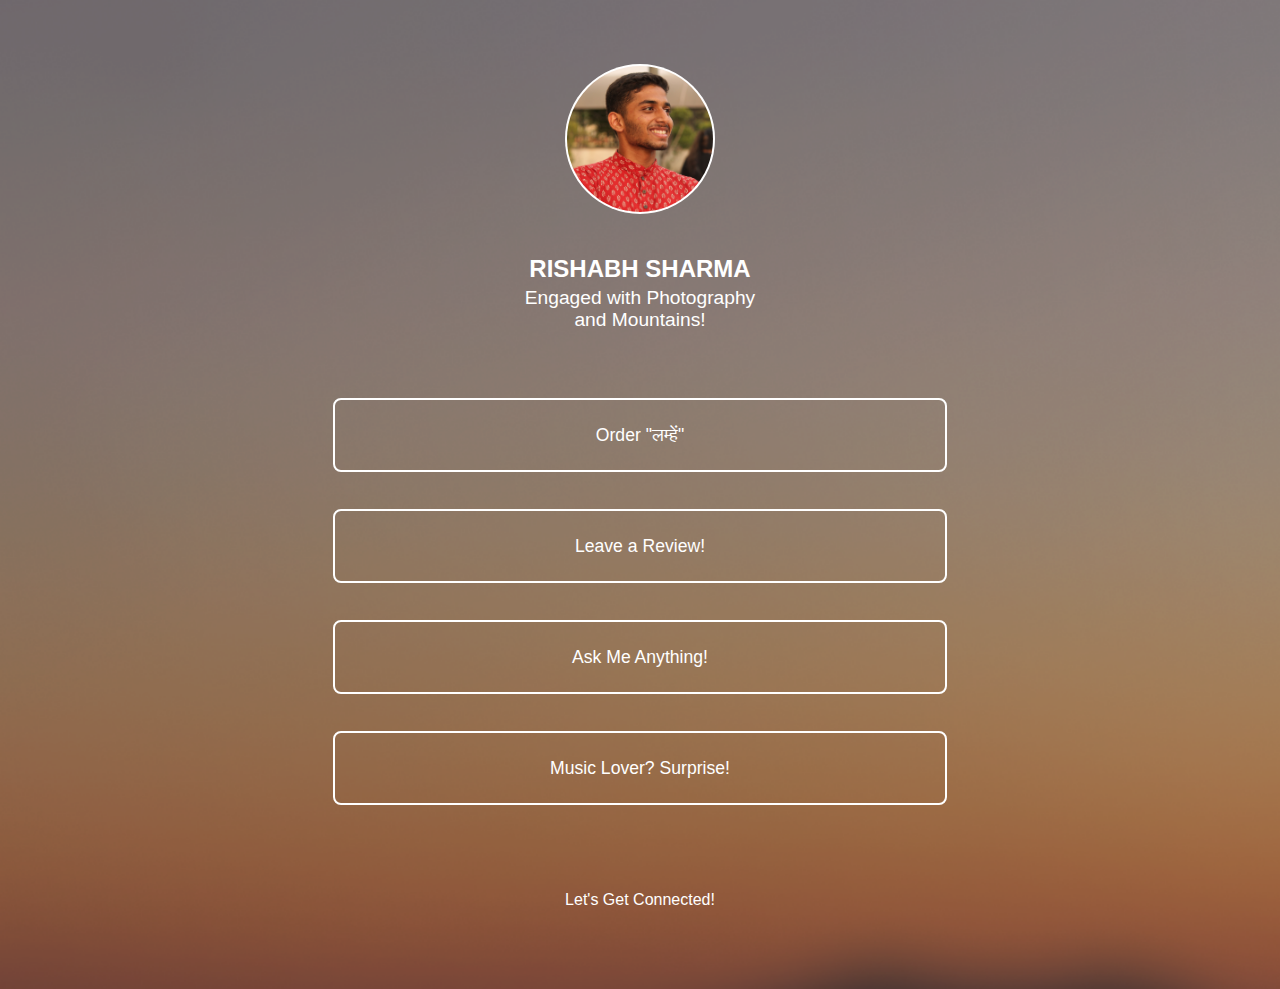
<file: index.html>
<!DOCTYPE html>
<html lang="en">
<head>
    <meta charset="UTF-8">
    <meta http-equiv="X-UA-Compatible" content="IE=edge">
    <meta name="viewport" content="width=device-width, initial-scale=1.0">
    <link rel="icon" type="image/png" href="favicon.png">
    <link rel="stylesheet" href="https://pro.fontawesome.com/releases/v5.10.0/css/all.css" integrity="sha384-AYmEC3Yw5cVb3ZcuHtOA93w35dYTsvhLPVnYs9eStHfGJvOvKxVfELGroGkvsg+p" crossorigin="anonymous"/>
    <link rel="stylesheet" href="styles.css">
    <title>Rishabh Sharma</title>
</head>
<body>
    <div class="outer-div">
        <div class="profile-pic-div">
            <img src="prof-pic-new.jpg" alt="" class="profile-pic">
        </div>
        
        <div class="intro">
            <div class="name"><p>RISHABH SHARMA</p></div>
            <div class="intro-text"><p>Engaged with Photography and Mountains!</p></div>
        </div>
        
        <div class="linktree">
            <div class="linktree-link link-1">
                <button class="linktree-btn btn-1" onclick="window.location.href='./lamhe.html'">Order "लम्हें"</button>
            </div>
            <div class="linktree-link link-2">
                <button class="linktree-btn btn-1" onclick="window.location.href='https://forms.gle/EvSQQd99ZXu58Mmp7'">Leave a Review!</button>
            </div>
            <div class="linktree-link link-3">
                <button class="linktree-btn btn-2" onclick="window.location.href='https://forms.gle/Tbg4TvwHki1XtCBw6'">Ask Me Anything!</button>
            </div>
            <div class="linktree-link link-4">
                <button class="linktree-btn btn-3" onclick="window.location.href='https://open.spotify.com/user/31tdvzt32qlzdwokvermlipqpdsy'">Music Lover? Surprise!</button>
            </div>
        </div>

        <div class="social-media">
            <div class="footer-text"><p>Let's Get Connected!</p></div>
            <div class="sm-icons">
                <a href="https://www.instagram.com/rs_the_wanderer" target="_blank"><i class="fab sm-icon fa-instagram"></i></a>
                <a href="https://twitter.com/RishabhXWebD"><i class="fab sm-icon fa-twitter "></i></a>
                <a href="https://www.github.com/rishabh0540/"><i class="fab sm-icon fa-github"></i></a>
                <a href="https://in.linkedin.com/in/rishabh-sharma-678567175"><i class="fab sm-icon fa-linkedin"></i></a>
            </div>
        </div>

    </div>
</body>
</html>
</file>
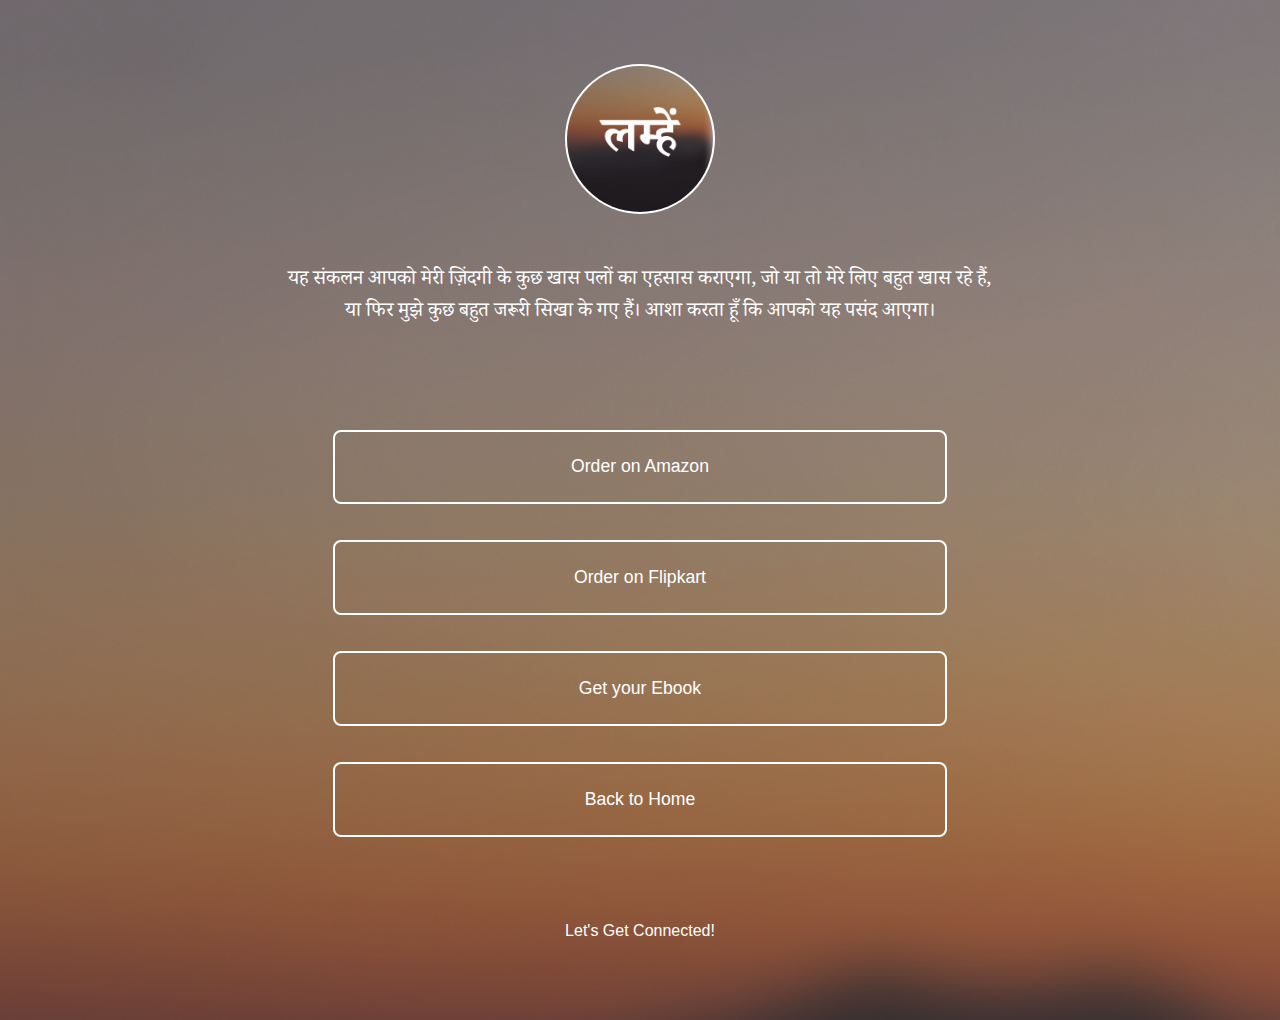
<file: lamhe.html>
<!DOCTYPE html>
<html lang="en">
<head>
    <meta charset="UTF-8">
    <meta http-equiv="X-UA-Compatible" content="IE=edge">
    <meta name="viewport" content="width=device-width, initial-scale=1.0">
    <link rel="icon" type="image/png" href="favicon.png">
    <link rel="stylesheet" href="https://pro.fontawesome.com/releases/v5.10.0/css/all.css" integrity="sha384-AYmEC3Yw5cVb3ZcuHtOA93w35dYTsvhLPVnYs9eStHfGJvOvKxVfELGroGkvsg+p" crossorigin="anonymous"/>
    <link rel="preconnect" href="https://fonts.googleapis.com">
    <link rel="preconnect" href="https://fonts.gstatic.com" crossorigin>
    <link href="https://fonts.googleapis.com/css2?family=Noto+Sans+Devanagari:wght@100;200;300;400;500;600;700;800;900&family=Noto+Serif+Devanagari:wght@100;200;300;400;500;600;700;800;900&display=swap" rel="stylesheet">
    <link rel="stylesheet" href="styles.css">
    <link rel="stylesheet" href="style-lamhe.css">
    <title>Rishabh Sharma</title>
</head>
<body>
    <div class="outer-div">
        <div class="profile-pic-div">
            <img src="lamhe-pic.jpg" alt="" class="profile-pic">
        </div>
        
        <div class="intro">
            <!-- <div class="name"><p>लम्हें</p></div> -->
            <div class="intro-text"><p>यह संकलन आपको मेरी ज़िंदगी के कुछ खास पलों का एहसास कराएगा, जो या तो मेरे लिए बहुत खास रहे हैं, या फिर मुझे कुछ बहुत जरूरी सिखा के गए हैं। आशा करता हूँ कि आपको यह पसंद आएगा। </p></div>
        </div>
        
        <div class="linktree">
            <!-- <div class="linktree-link link-1">
                <button class="linktree-btn btn-1" onclick="window.location.href='https://forms.gle/EvSQQd99ZXu58Mmp7'">Leave a Review!</button>
            </div> -->
            <div class="linktree-link link-1">
                <button class="linktree-btn btn-1" onclick="window.location.href='https://www.amazon.in/dp/9395621958/ref=sr_1_1?crid=1VVR1SNSPS4HC&keywords=9789395621953&qid=1663744560&s=books&sprefix=9789395621953%2Cstripbooks%2C239&sr=1-1'">Order on Amazon</button>
            </div>
            <div class="linktree-link link-2">
                <button class="linktree-btn btn-2" onclick="window.location.href='https://www.flipkart.com/lamhen/p/itm896d4ab9d836d?pid=9789395621953&lid=LSTBOK9789395621953DUKM8F&marketplace=FLIPKART&q=9789395621953&store=search.flipkart.com&srno=s_1_1&otracker=search&otracker1=search&fm=Search&iid=2e445f98-2179-4e72-8fac-4cc7aba90038.9789395621953.SEARCH&ppt=sp&ppn=sp&ssid=2cxvobfr740000001663918966367&qH=38f54e0355f4038b'">Order on Flipkart</button>
            </div>
            <div class="linktree-link link-3">
                <button class="linktree-btn btn-3" onclick="window.location.href='https://www.store.bookleafpub.com/product-page/%E0%A4%B2%E0%A4%AE-%E0%A4%B9'">Get your Ebook</button>
            </div>
            <div class="linktree-link link-4">
                <button class="linktree-btn btn-3" onclick="window.location.href='./index.html'">Back to Home</button>
            </div>
        </div>

        <div class="social-media">
            <div class="footer-text"><p>Let's Get Connected!</p></div>
            <div class="sm-icons">
                <a href="https://www.instagram.com/rs_the_wanderer" target="_blank"><i class="fab sm-icon fa-instagram"></i></a>
                <a href="https://twitter.com/RishabhXWebD"><i class="fab sm-icon fa-twitter "></i></a>
                <a href="https://www.github.com/rishabh0540/"><i class="fab sm-icon fa-github"></i></a>
                <a href="https://in.linkedin.com/in/rishabh-sharma-678567175"><i class="fab sm-icon fa-linkedin"></i></a>
            </div>
        </div>

    </div>
</body>
</html>
</file>
<file: styles.css>
body{
    background-color: black;
    padding: 0%;
    margin: 0;
    /* background-image: url('bgimg1.png'); */
    background-image: url('FinalCover.jpg');
    background-repeat: no-repeat;
    background-size:cover;
}

p{
    color: white;
    font-family: sans-serif;
    text-align: center;
}

.outer-div{
    width: 80%;
    margin: 15% auto;
    display: flex;
    flex-direction: column;
    align-items: center;
}

.profile-pic-div{
    border-radius: 100%;
    background-color: white;
    width: 94px;
    height: 94px;
    margin-bottom: 8%;
}

.profile-pic{
    border-radius: 100%;
    width: 90px;
    height: 90px;
    position: relative;
    top: 2px;
    left: 2px;
}

.intro{
    display: flex;
    flex-direction: column;
    align-items: center;
}

.name p{
    font-weight: bold;
    font-size: 1.1rem;
}

.intro-text{
    margin: 1% auto 5% auto;
    width: 70%;
    font-size: 0.8rem;
}
.intro p{
    margin: 0;
}

.intro-text p{
    font-size: 0.9rem;
}

.linktree{
    width: 96%;
    margin: 5% auto 10% auto;
}

.linktree-btn{
    width: 100%;
    border-radius: 8px;
    border-color: white;
    background: transparent;
    border-style: solid;
    border-width: 2px;
    color: white;
    margin: 4% auto;
    padding: 5% 2%;
    font-size: 1rem;
}:hover{
    /* color: bisque;
    border-color: bisque; */
    color: #111824;
    border-color: #111824;
}

.sm-icons{
    display: flex;
    flex-direction: row;
    justify-content: space-around;
}

.fab{
    color: white;
    font-size: 1.4rem;
}:hover{
    /* color: bisque; */
    color: #111824;
}
:hover{
    color: #111824;
}

@media screen and (min-width:320px) and (max-width:768px){
    .outer-div{
        margin: 10% auto;
    }
    .profile-pic-div{
        width: 120px;
        height: 120px;
        margin-bottom: 5%;
    }
    .profile-pic{
        width: 116px;
        height: 116px;
    }
    .name p{
        font-size: 1.3rem;
    }
    .intro-text{
        width: 80%;
    }
    .intro-text p{
        font-size: 1.1rem;
    }
    .linktree{
        margin-top: 5%;
        width: 80%;
    }
    .linktree-btn{
        font-size: 1.1rem;
    }
}

@media screen and (min-width:320px) and (max-width:375px){
    .intro-text{
        width: 85%;
    }
}

@media screen and (min-width:769px){
    .outer-div{
        margin: 5% auto;
    }
    .profile-pic-div{
        width: 150px;
        height: 150px;
        margin-bottom: 4%;
    }
    .profile-pic{
        width: 146px;
        height: 146px;
    }
    .name p{
        font-size: 1.5rem;
    }
    .intro-text p{
        font-size: 1.2rem;
    }
    .linktree{
        width: 60%;
        margin: 3% auto 5% auto;
    }
    .linktree-btn{
        margin: 3% auto;
        font-size: 1.1rem;
        padding: 4% 2%;
    }
}
</file>
<file: style-lamhe.css>
body{
    background-image: url('FinalCover.jpg');
    background-repeat: no-repeat;
    background-size:cover;
}

.intro-text p{
    font-family: 'Noto Serif Devanagari', serif;
    font-size: 1.25rem;
}
.linktree-btn:hover{
    color: #111824;
    border-color: #111824;
}

.fab:hover{
    color: #111824;
}

:hover{
    color: #111824;
}

@media screen and (min-width:320px) and (max-width:768px){
    .intro-text{
        width: 90%;
    }
}
</file>
